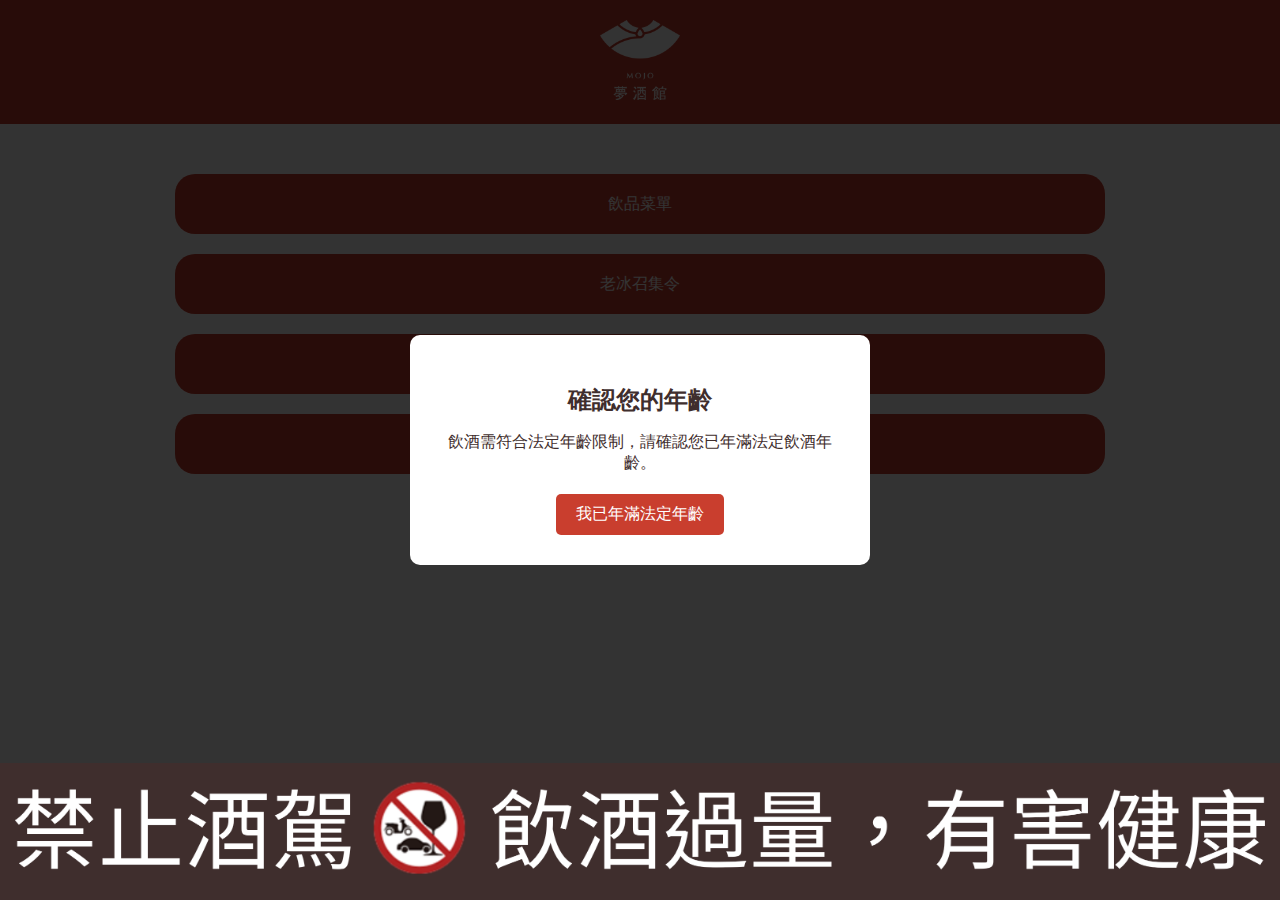
<file: index.html>
<!DOCTYPE html>
<html lang="zh">
<head>
    <meta charset="UTF-8">
    <meta name="viewport" content="width=device-width, initial-scale=1.0">
    <title>夢酒館 MOJO</title>
    <link rel="stylesheet" href="css/home.css">
</head>
<!-- Google tag (gtag.js) -->
<script async src="https://www.googletagmanager.com/gtag/js?id=G-GQ84K6JV3E"></script>
<script>
  window.dataLayer = window.dataLayer || [];
  function gtag(){dataLayer.push(arguments);}
  gtag('js', new Date());

  gtag('config', 'G-GQ84K6JV3E');
</script>
<body>
    <header>
        <div class="logo">
                <img src="img/15mm_logo_white_all.png" alt="MOJO Bar Logo" class="logo-img">
        </div>
        
    </header>

    <main>
        <!-- Age Verification Modal -->
        <div class="age-verification-overlay" id="age-verification">
            <div class="age-verification-modal">
                <h2>確認您的年齡</h2>
                <p>飲酒需符合法定年齡限制，請確認您已年滿法定飲酒年齡。</p>
                <button id="confirm-age">我已年滿法定年齡</button>
            </div>
        </div>
        <section id="quick-links">
            <!-- Menu Button -->
            <div class="link-button">
                <a href="menu.html">飲品菜單</a>
            </div>  
            <!-- Menu Button -->
            <div class="link-button">
                <a href="call-to-arms.html">老冰召集令</a>
            </div>
            <!-- Reservation Button -->
            <div class="link-button">
                <a href="https://inline.app/booking/MOJO" target="_blank">馬上訂位</a>
            </div>
            <!-- Official Line Account Button -->
            <div class="link-button">
                <a href="https://lin.ee/CLtLlUn" target="_blank">Line 官方帳號</a>
            </div>
            <!-- Social Media Icons -->
            <div class="social-icons">
                <a href="https://www.instagram.com/mojobar.km" target="_blank">
                    <img src="img/instagram-icon.png" alt="Instagram">
                </a>
                <a href="https://www.facebook.com/mojobar.km" target="_blank">
                    <img src="img/facebook-icon.png" alt="Facebook">
                </a>
            </div>

        </section>
    </main>

    <footer>
        <div class="footer-warning">
            <img src="img/footer-warning.png" alt="Drink Responsibly">
            
        </div>
    </footer>
    <script>
        document.getElementById('confirm-age').addEventListener('click', function() {
            document.getElementById('age-verification').style.display = 'none';
        });
    </script>
</body>
</html>
</file>
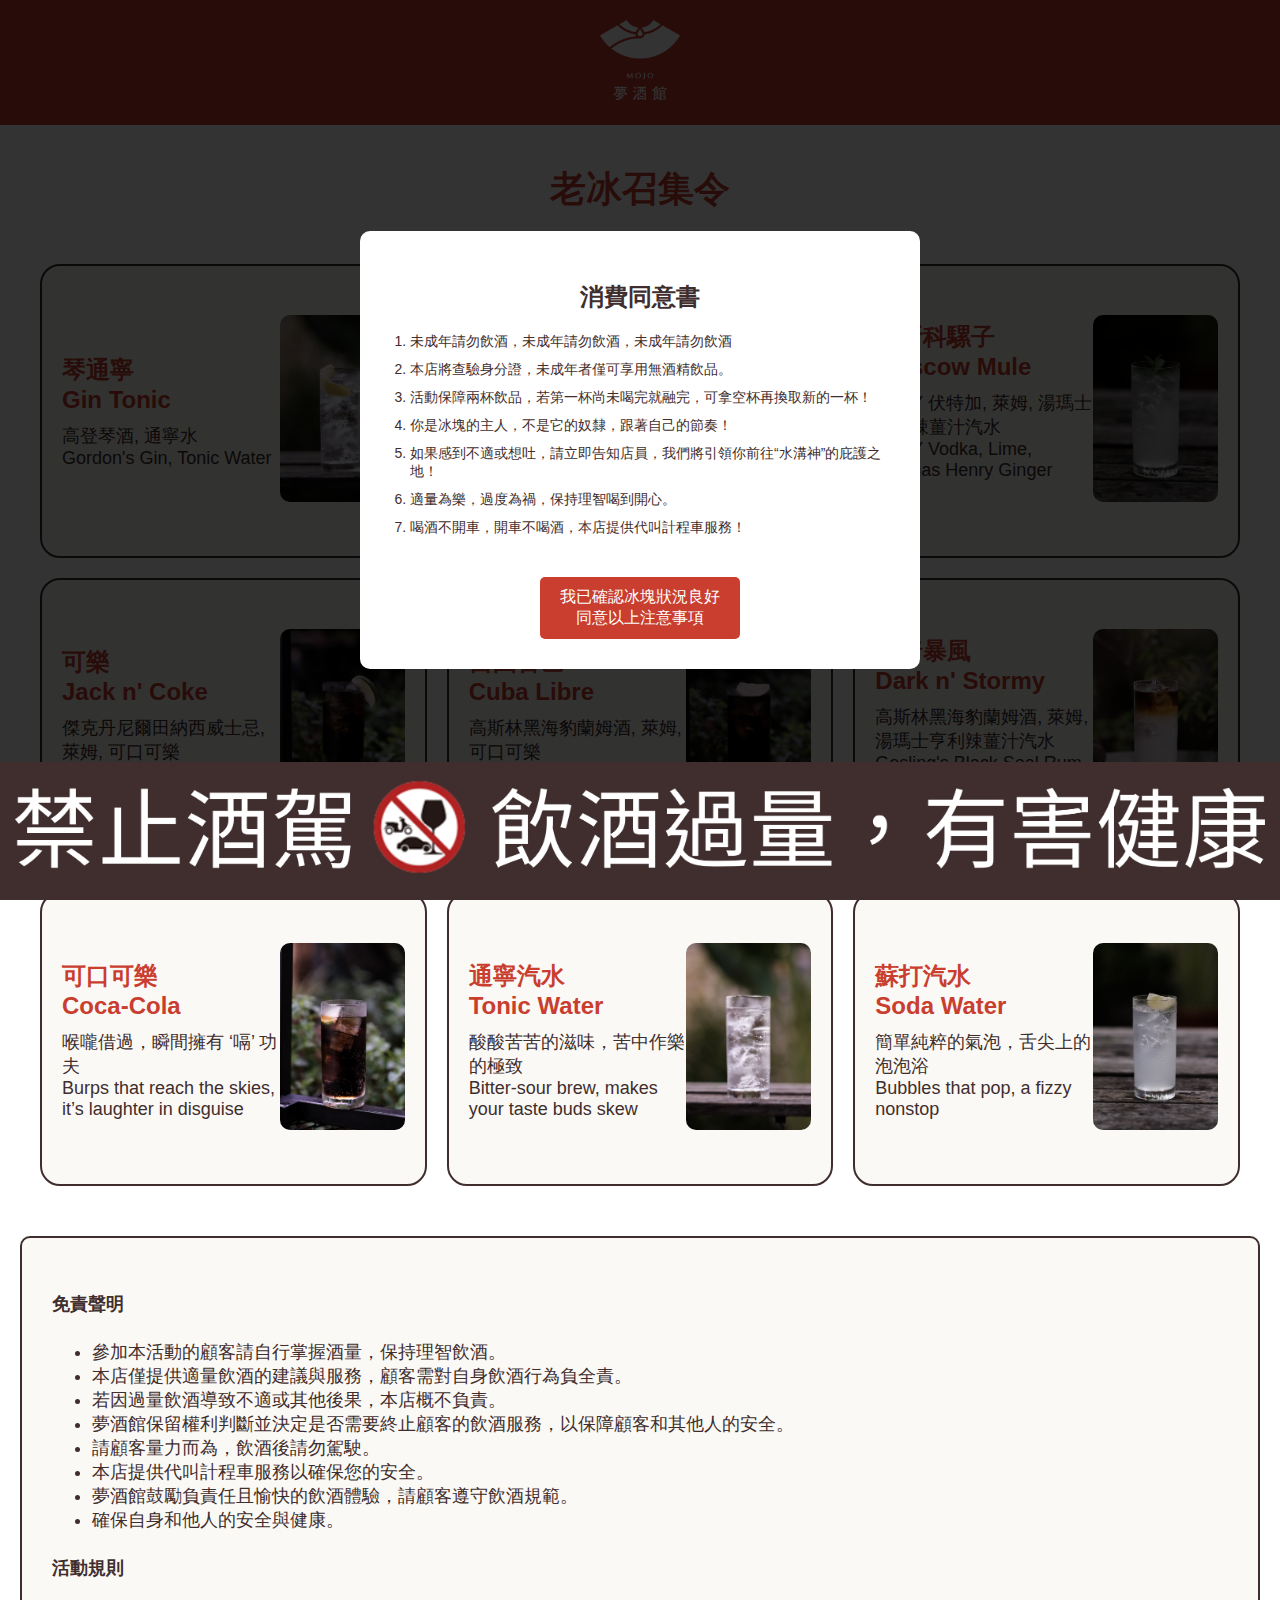
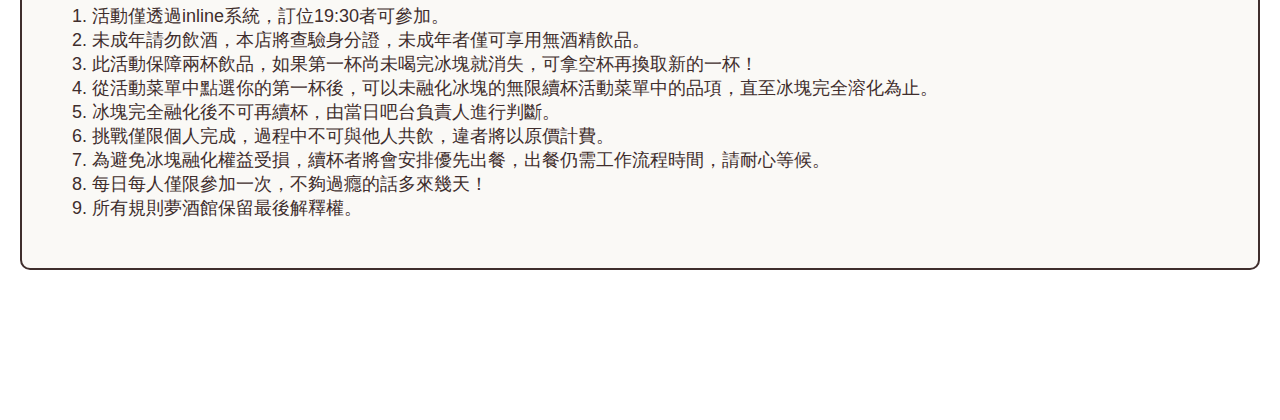
<file: call-to-arms.html>
<!DOCTYPE html>
<html lang="zh">
<head>
    <meta charset="UTF-8">
    <meta name="viewport" content="width=device-width, initial-scale=1.0">
    <title>夢酒館 MOJO - 老冰召集令</title>
    <link rel="stylesheet" href="css/styles.css">
</head>
<!-- Google tag (gtag.js) -->
<script async src="https://www.googletagmanager.com/gtag/js?id=G-GQ84K6JV3E"></script>
<script>
  window.dataLayer = window.dataLayer || [];
  function gtag(){dataLayer.push(arguments);}
  gtag('js', new Date());

  gtag('config', 'G-GQ84K6JV3E');
</script>
<body>
    <!-- Agreement Popup -->
    <div id="agreement" class="agreement-overlay">
        <div class="agreement-modal">
            <h2>消費同意書</h2>
            <ol>
                <li>未成年請勿飲酒，未成年請勿飲酒，未成年請勿飲酒</li>
                <li>本店將查驗身分證，未成年者僅可享用無酒精飲品。</li>
                <li>活動保障兩杯飲品，若第一杯尚未喝完就融完，可拿空杯再換取新的一杯！</li>
                <li>你是冰塊的主人，不是它的奴隸，跟著自己的節奏！</li>
                <li>如果感到不適或想吐，請立即告知店員，我們將引領你前往“水溝神”的庇護之地！</li>
                <li>適量為樂，過度為禍，保持理智喝到開心。</li>
                <li>喝酒不開車，開車不喝酒，本店提供代叫計程車服務！</li>
            </ol>
            <button id="agreed">我已確認冰塊狀況良好<br/>同意以上注意事項</button>
        </div>
    </div>

    <!-- Main Website Content (Always visible) -->
    <div id="main-content" class="main-content">
        <header>
            <div class="logo">
                <a href="./">
                    <img src="img/15mm_logo_white_all.png" alt="MOJO Bar Logo" class="logo-img">
                </a>
            </div>
        </header>
        <main>
            <div id="event-header"></div>
            <div id="cocktail-menu"></div>
            <div class="event-details"></div>
        </main>
        <footer>
            <div class="footer-warning">
                <img src="img/footer-warning.png" alt="Drink Responsibly">
            </div>
        </footer>
    </div>

    <!-- JavaScript files -->
    <script src="js/agreement.js"></script>
    <script src="js/call-to-arms.js"></script>
</body>
</html>
</file>
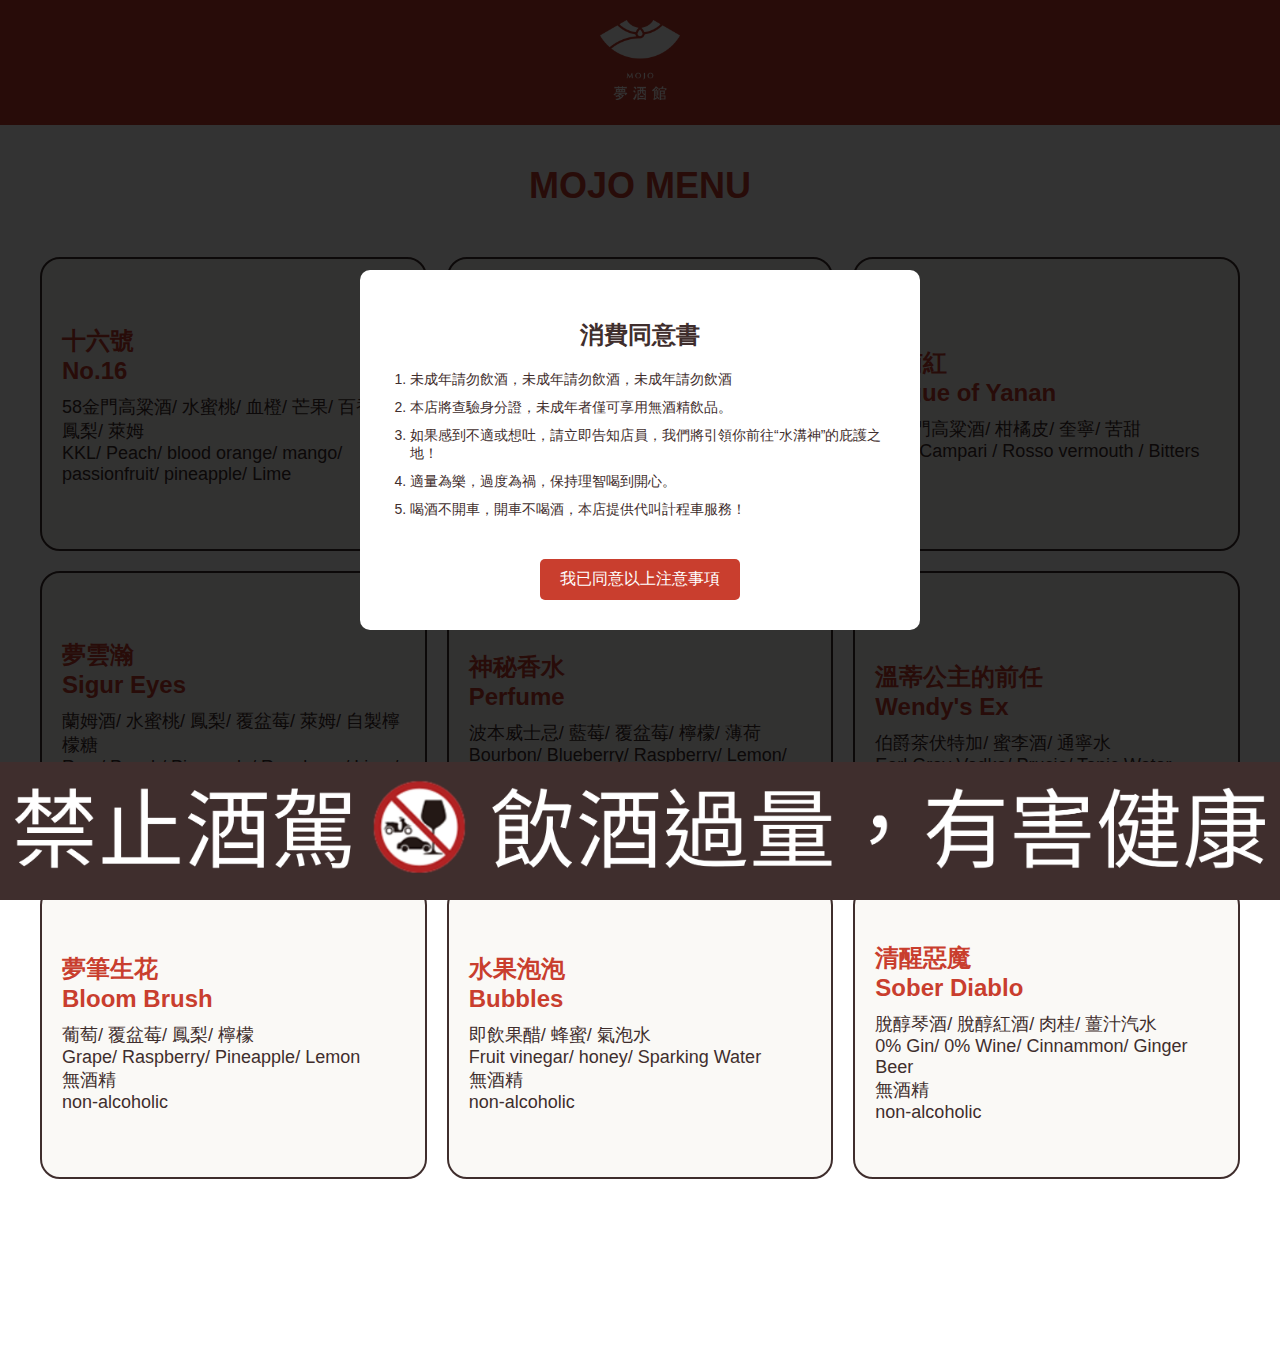
<file: menu.html>
<!DOCTYPE html>
<html lang="zh">
<head>
    <meta charset="UTF-8">
    <meta name="viewport" content="width=device-width, initial-scale=1.0">
    <title>夢酒館 MOJO - MENU</title>
    <link rel="stylesheet" href="css/styles.css">
</head>
<!-- Google tag (gtag.js) -->
<script async src="https://www.googletagmanager.com/gtag/js?id=G-GQ84K6JV3E"></script>
<script>
  window.dataLayer = window.dataLayer || [];
  function gtag(){dataLayer.push(arguments);}
  gtag('js', new Date());

  gtag('config', 'G-GQ84K6JV3E');
</script>
<body>
    <!-- Agreement Popup -->
    <div id="agreement" class="agreement-overlay">
        <div class="agreement-modal">
            <h2>消費同意書</h2>
            <ol>
                <li>未成年請勿飲酒，未成年請勿飲酒，未成年請勿飲酒</li>
                <li>本店將查驗身分證，未成年者僅可享用無酒精飲品。</li>
                <li>如果感到不適或想吐，請立即告知店員，我們將引領你前往“水溝神”的庇護之地！</li>
                <li>適量為樂，過度為禍，保持理智喝到開心。</li>
                <li>喝酒不開車，開車不喝酒，本店提供代叫計程車服務！</li>
            </ol>
            <button id="agreed">我已同意以上注意事項</button>
        </div>
    </div>

    <!-- Main Website Content (Always visible) -->
    <div id="main-content" class="main-content">
        <header>
            <div class="logo">
                <a href="./">
                    <img src="img/15mm_logo_white_all.png" alt="MOJO Bar Logo" class="logo-img">
                </a>
            </div>
        </header>
        <main>
            <div id="event-header"></div>
            <div id="cocktail-menu"></div>
        </main>
        <footer>
            <div class="footer-warning">
                <img src="img/footer-warning.png" alt="Drink Responsibly">
            </div>
        </footer>
    </div>

    <!-- JavaScript files -->
    <script src="js/agreement.js"></script>
    <script src="js/menu2.js"></script>
</body>
</html>
</file>
<file: css/home.css>
/* General styling */
body {
    font-family: 'Noto Sans TC', Arial, sans-serif;
    background-color: white;
    color: #3f2e2d;
    margin: 0;
    padding: 0;
    display: flex;
    flex-direction: column;
    min-height: 100vh;
}

/* Header */
header {
    text-align: center;
    padding: 20px;
    background-color: #C93E2E;
    color: white;
}

.logo-img {
    width: 80px;
    height: auto;
    margin-bottom: 0px;
}

h1 {
    font-size: 24px;
}

/* Main Section */
main {
    flex-grow: 1;
    text-align: center;
    padding: 20px;
}

#quick-links {
    display: flex;
    flex-direction: column;
    align-items: center; /* Center the buttons horizontally */
    margin: 20px 0;
}

.link-button {
    margin: 10px 0;
    width: 75%;  /* Set a fixed width for the buttons */
    height: 60px;  /* Set a fixed height for the buttons */
    display: flex;
    justify-content: center;
    align-items: center;
    background-color: #C93E2E;
    border-radius: 20px;
}

.link-button a {
    text-decoration: none;
    color: white;
    width: 100%;
    height: 100%;
    display: flex;
    justify-content: center;
    align-items: center;
}

.link-button:hover {
    background-color: #8E1515;
}

h2 {
    font-size: 28px;
    margin-bottom: 20px;
}

/* Social media icons */
.social-icons {
    display: flex;
    justify-content: center;
    margin-top: 20px;
}

.social-icons a {
    margin: 0 10px;
}

.social-icons img {
    width: 30px;  /* Smaller size */
    height: 30px;
    transition: transform 0.3s ease;
}

.social-icons img:hover {
    transform: scale(1.2);  /* Scale effect on hover */
}

/* Footer warning styling */
.footer-warning {
    position: fixed;
    bottom: 0;
    left: 0;
    width: 100%;
    background-color: #3f2e2d;
    color: white;
    text-align: center;
    padding: 10px 0;
    z-index: 10000;
}

.footer-warning img {
    max-width: 100%;
    height: auto;
}

/* Responsive styling for mobile */
@media (max-width: 768px) {
    h1 {
        font-size: 20px;
    }

    #quick-links h2 {
        font-size: 24px;
    }

    .link-button a {
        padding: 10px 20px;
        font-size: 16px;
    }

    footer {
        font-size: 16px;
    }
}


/* Age verification overlay */
.age-verification-overlay {
    position: fixed;
    top: 0;
    left: 0;
    width: 100%;
    height: 100%;
    background-color: rgba(0, 0, 0, 0.8);
    display: flex;
    justify-content: center;
    align-items: center;
    z-index: 9999;
}

.age-verification-modal {
    background-color: #fff;
    padding: 30px;
    border-radius: 10px;
    text-align: center;
    max-width: 400px;
    width: 100%;
}

.age-verification-modal h2 {
    font-size: 24px;
    margin-bottom: 10px;
}

.age-verification-modal p {
    margin-bottom: 20px;
}

.age-verification-modal button {
    background-color: #C93E2E;
    color: white;
    padding: 10px 20px;
    border: none;
    border-radius: 5px;
    cursor: pointer;
    font-size: 16px;
}

.age-verification-modal button:hover {
    background-color: #8E1515;
}
</file>
<file: css/styles.css>
/* Link buttons */
#linktree-section {
    text-align: center;
    padding: 20px;
}

.link-button {
    margin: 10px 0;
}

.link-button a {
    display: inline-block;
    background-color: #C93E2E;
    color: white;
    padding: 15px 30px;
    text-decoration: none;
    border-radius: 10px;
    font-size: 18px;
}

.link-button a:hover {
    background-color: #8E1515;
}

h2 {
    font-size: 28px;
    color: #3f2e2d;
}

/* Age verification overlay */
.agreement-overlay {
    position: fixed;
    top: 0;
    left: 0;
    width: 100%;
    height: 100%;
    background-color: rgba(0, 0, 0, 0.8);
    display: flex;
    justify-content: center;
    align-items: center;
    z-index: 9999;
}

.agreement-modal {
    background-color: #fff;
    padding: 30px;
    border-radius: 10px;
    text-align: center;
    max-width: 500px;
    width: 100%;
}

.agreement-modal h2 {
    font-size: 24px;
    margin-bottom: 10px;
}

.agreement-modal ol {
    text-align: left;
    padding-left: 20px;
}

.agreement-modal ol li {
    margin-bottom: 10px;
    font-size: 14px;
}

.agreement-modal button {
    background-color: #C93E2E;
    color: #fff;
    padding: 10px 20px;
    border: none;
    cursor: pointer;
    border-radius: 5px;
    font-size: 16px;
    margin-top: 20px;
}

.agreement-modal button:hover {
    background-color: #8E1515;
}

/* Main content styling */
body {
    font-family: 'Noto Sans TC', Arial, sans-serif;
    background-color: white;
    color: #3f2e2d;
    margin: 0;
    padding: 0;
    min-height: 100vh;
    display: flex;
    flex-direction: column;
    font-size: 20px;
}

/* Header styling */
header {
    text-align: center;
    padding: 20px;
    background-color: #C93E2E;
    color: white;
}

.logo-img {
    width: 80px;
    height: auto;
    margin-bottom: 0px;
}

main {
    flex-grow: 1;
    padding: 20px;
    padding-bottom: 150px;
}

#event-header h2 {
    font-size: 36px;
    color: #C93E2E;
    text-align: center;
    margin-top: 20px;
}

/* Cocktail menu grid */
#cocktail-menu {
    display: grid;
    grid-template-columns: repeat(3, 1fr);
    gap: 20px;
    padding: 20px;
}

.cocktail {
    background-color: #faf9f6;
    border: 2px solid #3f2e2d;
    padding: 20px;
    border-radius: 20px;
    display: flex;
    justify-content: space-between;
    align-items: center;
    height: 250px;
}

.cocktail-content h2 {
    color: #C93E2E;
    margin-bottom: 10px;
    font-size: 24px;
}

.cocktail-content p {
    margin-top: 5px;
    color: #3f2e2d;
    font-size: 18px;
}

.cocktail img {
    width: 125px;
    height: auto;
    border-radius: 10px;
}

.event-details {
    margin-top: 30px;
    padding: 30px;
    border: 2px solid #3f2e2d;
    border-radius: 10px;
    background-color: #Faf9f6;
    font-size: 18px;
}

/* Footer warning styling */
.footer-warning {
    position: fixed;
    bottom: 0;
    left: 0;
    width: 100%;
    background-color: #3f2e2d;
    color: white;
    text-align: center;
    padding: 10px 0;
    z-index: 10000;
}

.footer-warning img {
    max-width: 100%;
    height: auto;
}

/* Responsive styling for mobile view */
@media (max-width: 768px) {
    #cocktail-menu {
        grid-template-columns: 1fr; /* Change to a single column layout */
    }

    .cocktail {
        flex-direction: column; /* Stack content vertically */
        height: auto;
        align-items: flex-start;
    }

    .cocktail img {
        margin-top: 10px;
        width: 100%; /* Ensure image takes full width on mobile */
    }

    #event-header h2 {
        font-size: 28px; /* Reduce header font size for mobile */
    }

    .cocktail-content h2 {
        font-size: 20px; /* Reduce cocktail name size */
    }

    .cocktail-content p {
        font-size: 16px; /* Reduce ingredient text size */
    }

    .event-details {
        font-size: 16px; /* Make event details font smaller for mobile */
    }

    .agreement-modal {
        padding: 20px;
        font-size: 14px; /* Ensure mobile readability */
    }

    .agreement-modal button {
        padding: 8px 16px;
        font-size: 14px;
    }

    footer {
        font-size: 16px;
        padding: 10px;
    }
}
</file>
